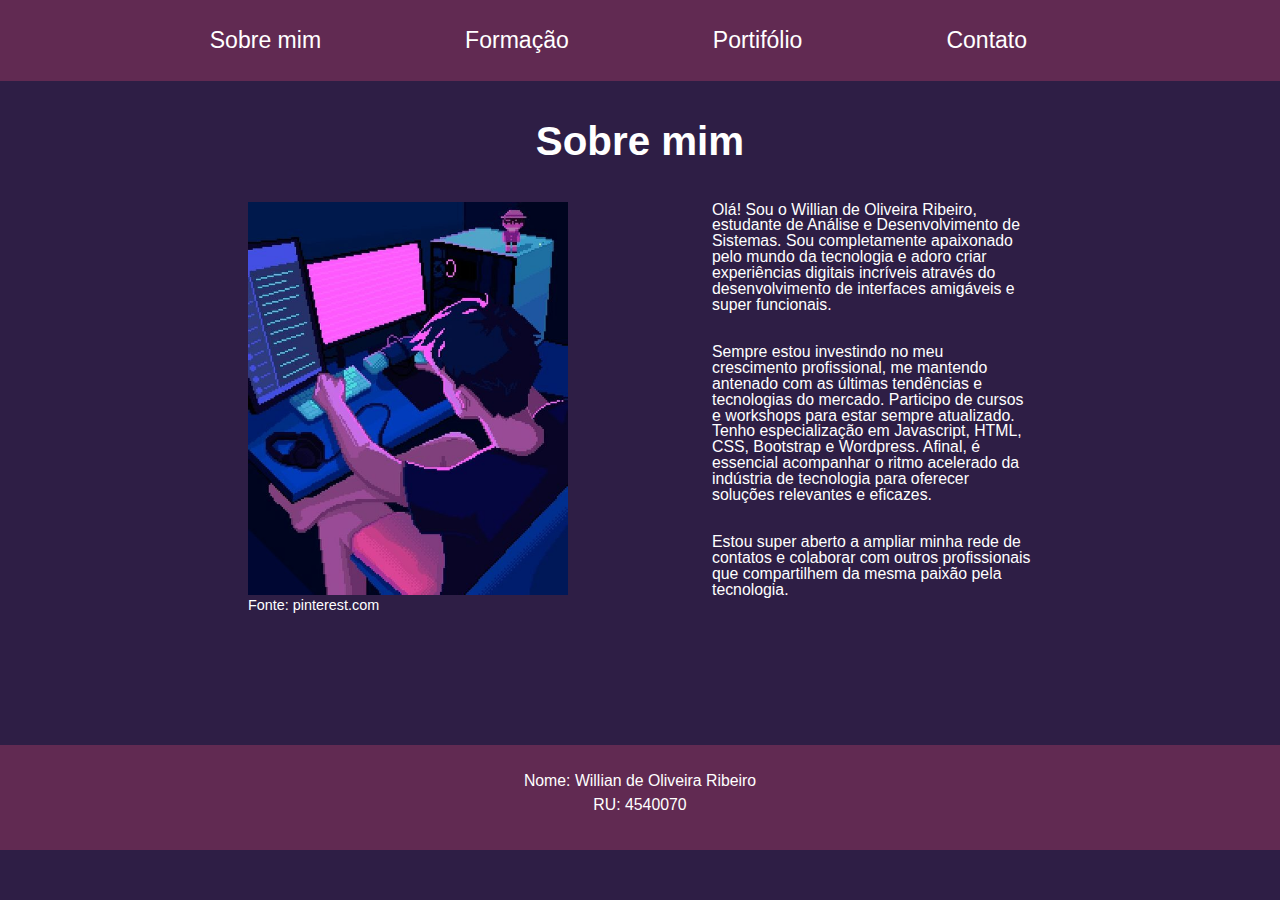
<file: index.html>
<!DOCTYPE html>
<html lang="pt-br">
<head>
    <meta charset="UTF-8">
    <meta name="viewport" content="width=device-width, initial-scale=1.0">
    <title>Portifólio Pessoal</title>

    <link rel="stylesheet" href="style.css">

</head>
<body>
    <header class = menu>
        
        <ul class="lista">
            <li>
                <a href="index.html" class="lista-link">Sobre mim</a>
            </li>

            <li>
                <a href="formacao.html" class="lista-link">Formação</a>
            </li>

            <li>
                <a href="portifolio.html" class="lista-link">Portifólio</a>
            </li>
            <li>
                <a href="contato.html" class="lista-link">Contato</a>
            </li>
        </ul>
    </header>

    <main>
        <h1 class="titulo">Sobre mim</h1>
        
        <!-- Criando um contêiner com classe "container" para organizar conteúdo -->
        <div class="container">

             <!-- Divisão para imagens com classe "container-imagem" -->
            <div class="container-imagem">
                <img src="/assets/d70495e537ae80189a8d221878d2b64d.jpg">
                <p class="texto-fonte">Fonte: 
                    <a class=fonte-link href="https://br.pinterest.com/pin/8585055530951008/">pinterest.com</a>
                </p>
            </div>
            
             <!-- Divisão para texto com classe "container-texto" -->
            <div class="container-texto">
                <p class="texto">Olá! Sou o Willian de Oliveira Ribeiro, estudante de Análise e Desenvolvimento de Sistemas. Sou completamente apaixonado pelo mundo da tecnologia e adoro criar experiências digitais incríveis através do desenvolvimento de interfaces amigáveis e super funcionais.</p>
                <p class="texto">Sempre estou investindo no meu crescimento profissional, me mantendo antenado com as últimas tendências e tecnologias do mercado. Participo de cursos e workshops para estar sempre atualizado. Tenho especialização em Javascript, HTML, CSS, Bootstrap e Wordpress. Afinal, é essencial acompanhar o ritmo acelerado da indústria de tecnologia para oferecer soluções relevantes e eficazes.</p>
                <p class="texto">Estou super aberto a ampliar minha rede de contatos e colaborar com outros profissionais que compartilhem da mesma paixão pela tecnologia. </p>
            </div>
        
        </div>
    </main>

    <footer>
        <p class="footer-texto">Nome: Willian de Oliveira Ribeiro</p>
        <p class="footer-texto">RU: 4540070</p>
    </footer>
    
</body>
</html>
</file>
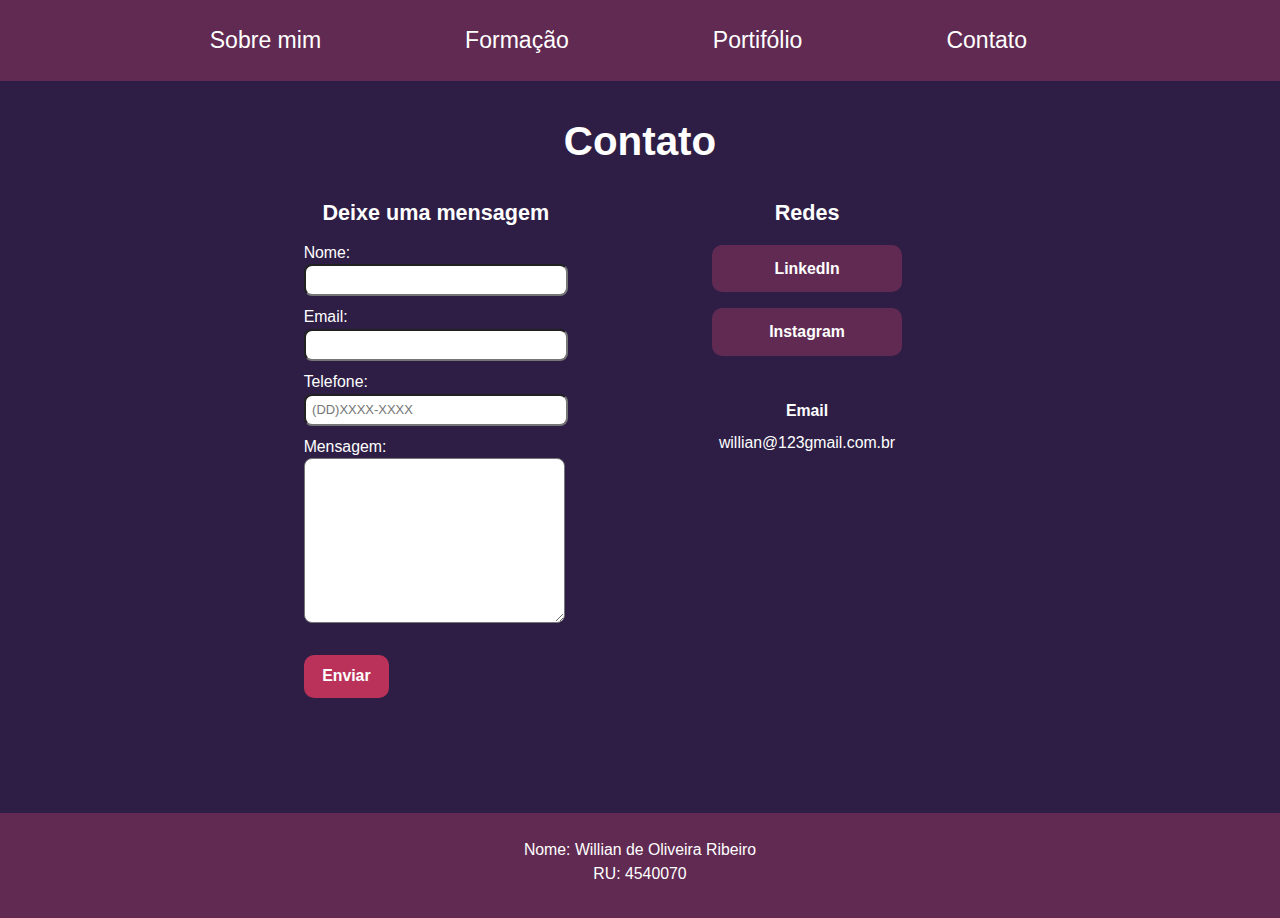
<file: contato.html>
<!DOCTYPE html>
<html lang="pt-br">
<head>
    <meta charset="UTF-8">
    <meta name="viewport" content="width=device-width, initial-scale=1.0">
    <title>Portifólio Pessoal</title>

    <link rel="stylesheet" href="style.css">

</head>
<body>
    <header class = menu>
        <ul class="lista">
            <li>
                <a href="index.html" class="lista-link">Sobre mim</a>
            </li>

            <li>
                <a href="formacao.html" class="lista-link">Formação</a>
            </li>

            <li>
                <a href="portifolio.html" class="lista-link">Portifólio</a>
            </li>
            <li>
                <a href="contato.html" class="lista-link">Contato</a>
            </li>
        </ul>
    </header>

    <main>
        <h1 class="titulo">Contato</h1>

        <div class="container"><!-- Início de um contêiner para organizar conteúdo -->

            <div class="form-container">
                <form>
                    <h2 class="titulo-contato">Deixe uma mensagem</h2>
                    <label class= ""for = nome >Nome:</label>
                    <input class="entrada" type="text" id = nome>
                    
                    <label for = email>Email:</label> 
                    <input class="entrada" type ="email" id = "email">
             
                    <label for ="telefone">Telefone:</label>
                    <input class="entrada" type="tel" id="telefone" placeholder="(DD)XXXX-XXXX">
                    
                    <label for = mensagem>Mensagem:</label>
                    <textarea class="mensagem" id="mensagem" rows="10"></textarea>
        
                    <button class="formulario-botao">Enviar</button>
                
                </form>
            </div>
            
            <div class="redes-container"><!-- Divisão para informações de redes sociais -->
                <div class="redes-container-conteudo"> <!-- Conteúdo das informações de redes sociais -->
                    <h2 class="titulo-contato">Redes</h2>

                    <div class="link-redes-container"><!-- Contêiner para links das redes sociais -->
                        <a class="link-botao" href="https://www.linkedin.com/home?original_referer=https%3A%2F%2Fwww.linkedin.com%2Ffeed%2F">LinkedIn</a>
                        <a class="link-botao" href="https://www.instagram.com">Instagram</a>
                    </div>
                
                    <div class="email-container"><!-- Contêiner para informações de email -->
                        <p class="texto-email">Email</p>
                        <p class="email">willian@123gmail.com.br</p>
                    </div>
                </div>
            </div>  
        </div>
    </main>

    <footer>
        <p class="footer-texto">Nome: Willian de Oliveira Ribeiro</p>
        <p class="footer-texto">RU: 4540070</p>
    </footer>
    
</body>
</html>
</file>
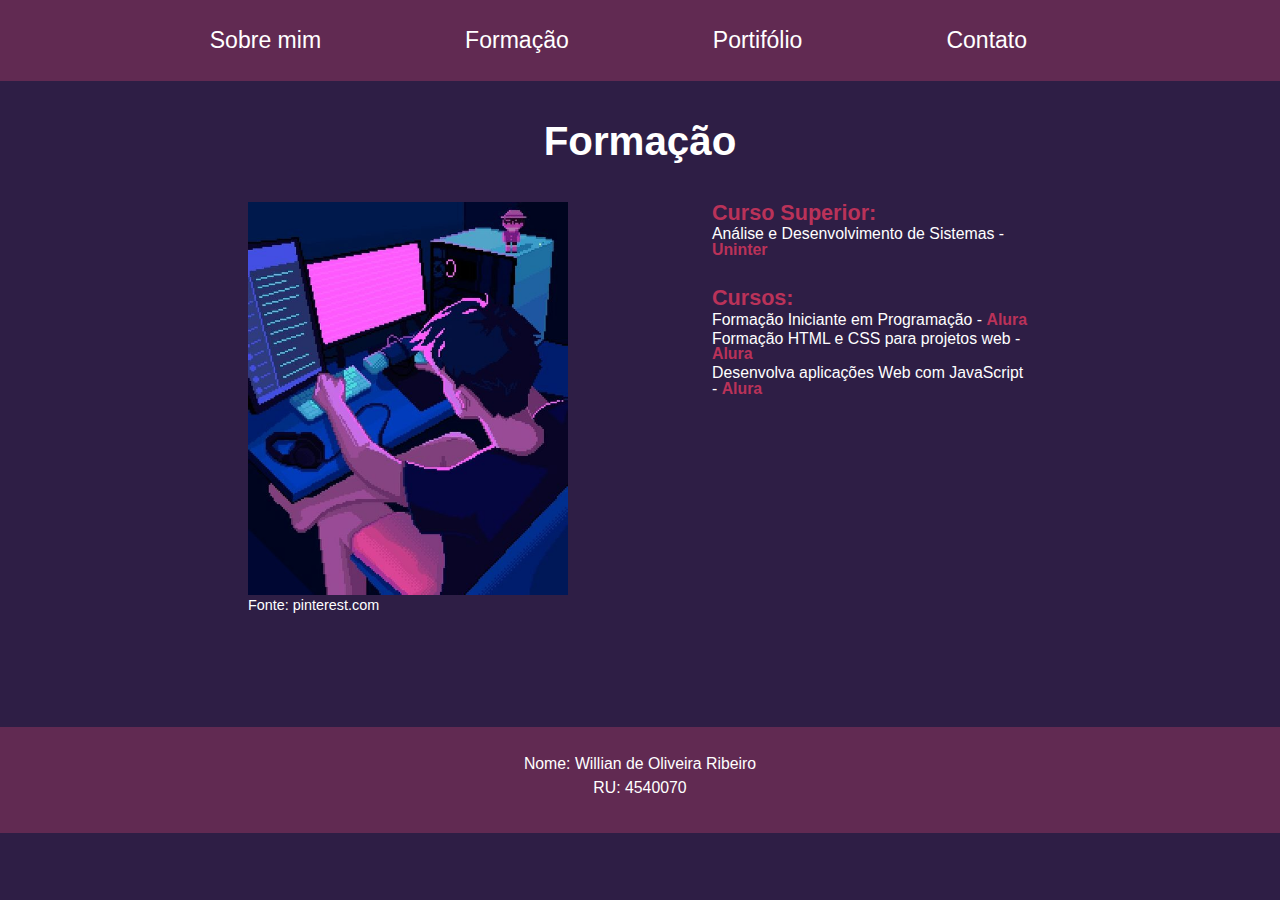
<file: formacao.html>
<!DOCTYPE html>
<html lang="pt-br">
<head>
    <meta charset="UTF-8">
    <meta name="viewport" content="width=device-width, initial-scale=1.0">
    <title>Portifólio Pessoal</title>

    <link rel="stylesheet" href="style.css">

</head>
<body>
    <header class = menu>
        <ul class="lista">
            <li>
                <a href="index.html" class="lista-link">Sobre mim</a>
            </li>

            <li>
                <a href="formacao.html" class="lista-link">Formação</a>
            </li>

            <li>
                <a href="portifolio.html" class="lista-link">Portifólio</a>
            </li>
            <li>
                <a href="contato.html" class="lista-link">Contato</a>
            </li>
        </ul>
    </header>


    <main>
        <h1 class="titulo">Formação</h1>
        
        <div class="container"><!-- Início de um contêiner para organizar conteúdo -->

            <div class="container-imagem"><!-- Divisão para a imagem de formação -->
                <img src="/assets/d70495e537ae80189a8d221878d2b64d.jpg">
                <p class="texto-fonte">Fonte: 
                    <a class=fonte-link href="https://br.pinterest.com/pin/8585055530951008/">pinterest.com</a>
                </p>
            </div>

            <div class="container-texto-formacao"><!-- Divisão para o texto de formação -->
                
                <h2 class="titulo-curso">Curso Superior:</h2>
                <p class="texto-curso">Análise e Desenvolvimento de Sistemas - <span class="texto-instituicao">Uninter</span></p>

                <div class="container-cursos"><!-- Contêiner para os cursos -->
                    <h2 class="titulo-curso">Cursos:</h2>
                    <ul class="lista-cursos">
                        <li class="texto-curso ">Formação Iniciante em Programação - <span class="texto-instituicao">Alura</span></li>
                        <li class="texto-curso">Formação HTML e CSS para projetos web - <span class="texto-instituicao">Alura</span></li>
                        <li class="texto-curso">Desenvolva aplicações Web com JavaScript - <span class="texto-instituicao">Alura</span></li>
                    </ul>
                </div>
            </div>
        </div>
    </main>

    <footer>
        <p class="footer-texto">Nome: Willian de Oliveira Ribeiro</p>
        <p class="footer-texto">RU: 4540070</p>
    </footer>
    
</body>
</html>
</file>
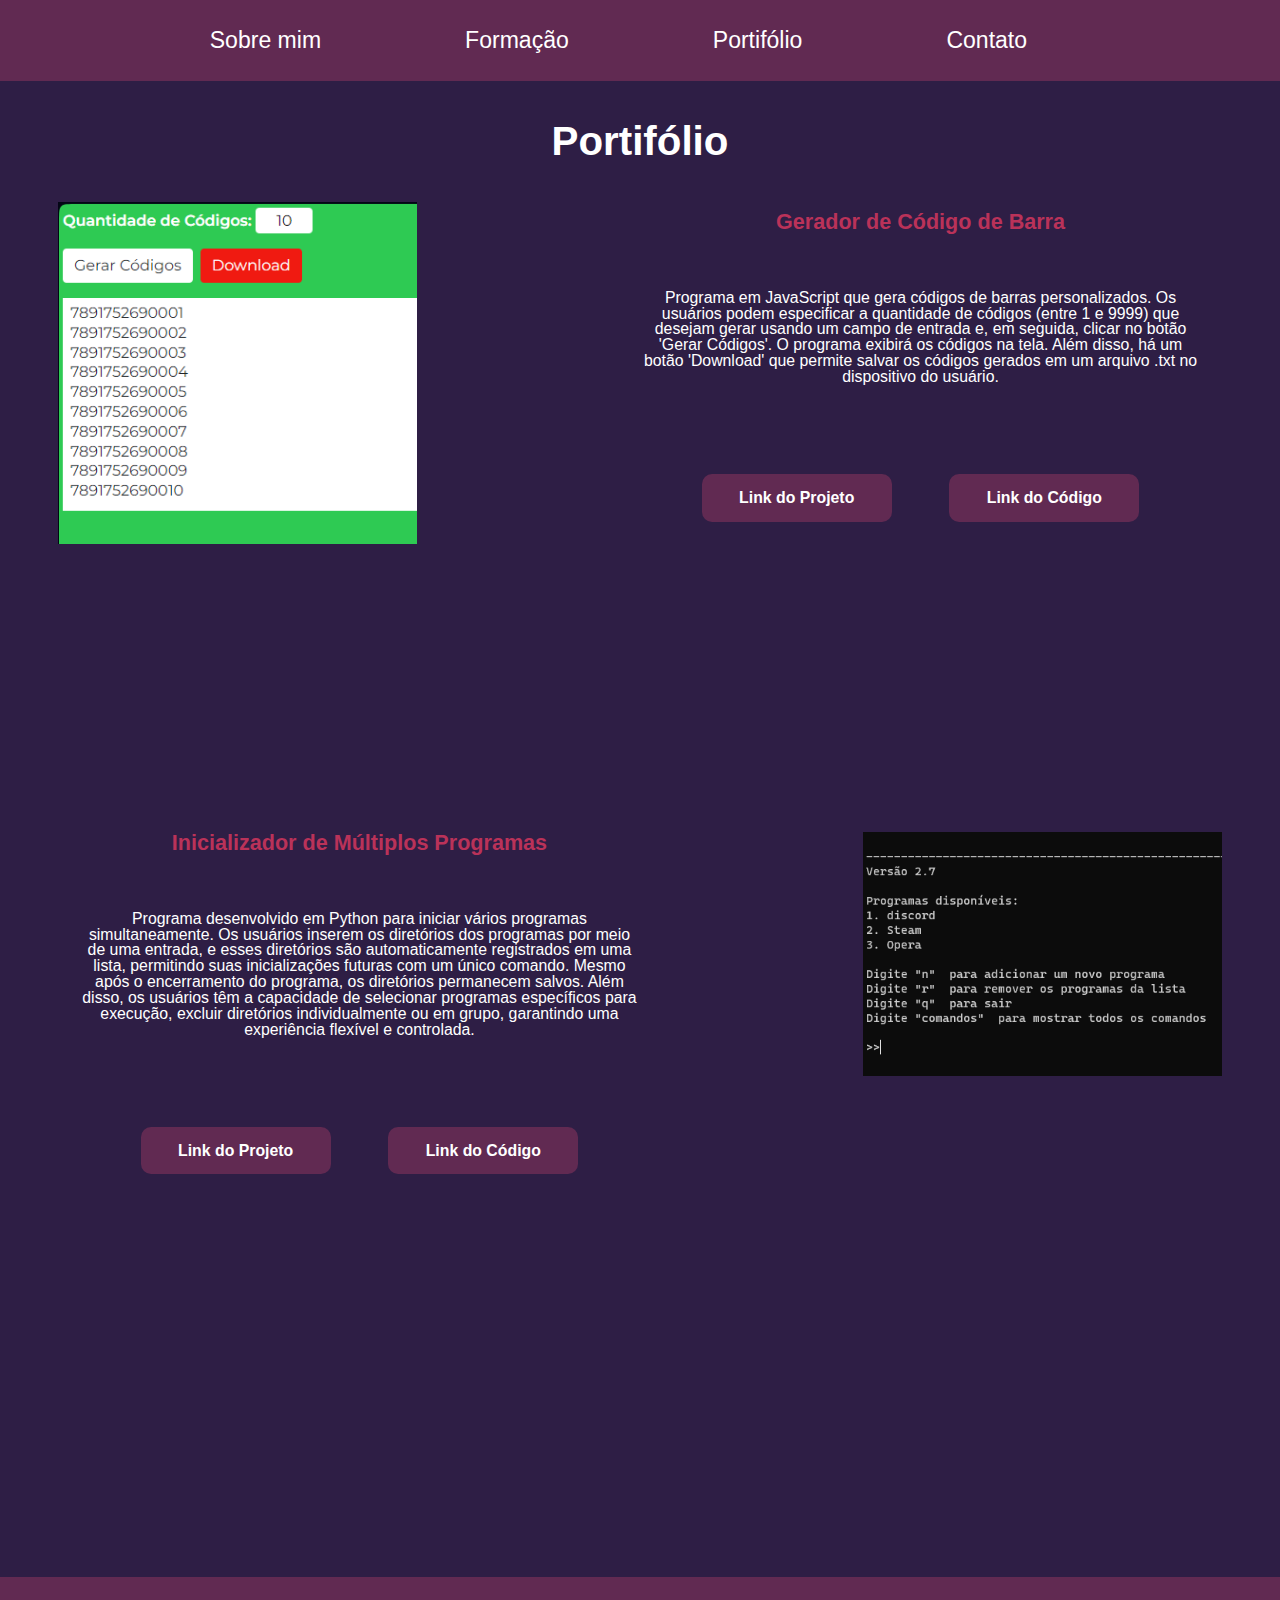
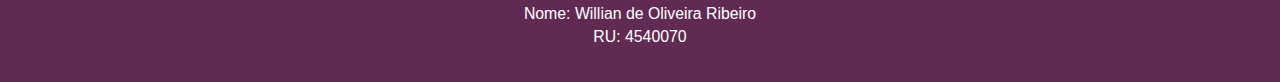
<file: portifolio.html>
<!DOCTYPE html>
<html lang="pt-br">
<head>
    <meta charset="UTF-8">
    <meta name="viewport" content="width=device-width, initial-scale=1.0">
    <title>Portifólio Pessoal</title>

    <link rel="stylesheet" href="style.css">

</head>
<body>
    <header class = menu>
        <ul class="lista">
            <li>
                <a href="index.html" class="lista-link">Sobre mim</a>
            </li>

            <li>
                <a href="formacao.html" class="lista-link">Formação</a>
            </li>

            <li>
                <a href="portifolio.html" class="lista-link">Portifólio</a>
            </li>
            <li>
                <a href="contato.html" class="lista-link">Contato</a>
            </li>
        </ul>
    </header>

    <main>
        <h1 class="titulo">Portifólio</h1>

        <section class="portifolio-projeto"><!-- Seção para o primeiro projeto no portfólio -->

            <div class="container container-portifolio-conteudo"><!-- Contêiner para organizar o conteúdo do projeto 1 -->
                
                <div class="container-portifolio-imagem"> <!-- Contêiner para a imagem do projeto 1 -->
                    <img class="portifolio-imagem" src="/assets/imagem-gerador-de-codigos-de-barra(1).png">
                </div>

                <div class="container-portifolio-texto-links"><!-- Contêiner para o texto e links do projeto 1 -->
                    <h2 class="titulo-secundario">Gerador de Código de Barra</h2>

                    <P class="texto texto-portifolio">Programa em JavaScript que gera códigos de barras personalizados. Os usuários podem especificar a quantidade de códigos (entre 1 e 9999) que desejam gerar usando um campo de entrada e, em seguida, clicar no botão 'Gerar Códigos'. O programa exibirá os códigos na tela. Além disso, há um botão 'Download' que permite salvar os códigos gerados em um arquivo .txt no dispositivo do usuário.</P>

                    <div class="container-portifolio-links"><!-- Contêiner para os links do projeto 1 -->
                        <a class = "link-botao portifolio-links" href="https://gerador-de-codigos-de-barra.vercel.app">Link do Projeto</a>
                        <a class = "link-botao portifolio-links" href="https://github.com/oliver-will61/gerador-de-codigos-de-barra">Link do Código</a>    
                    </div>
                </div>
            </div>

        </section><!-- Fim da seção do projeto 1 -->

        <section class="portifolio-projeto"><!-- Seção para o segundo projeto no portfólio -->

            <div class="container container-portifolio-conteudo2"><!-- Contêiner para organizar o conteúdo do projeto 2 -->
                
                <div class="container-portifolio-texto-links"><!-- Contêiner para o texto e links do projeto 2 -->
                    <h2 class="titulo-secundario">Inicializador de Múltiplos Programas</h2>

                    <P class="texto texto-portifolio">Programa desenvolvido em Python para iniciar vários programas simultaneamente. Os usuários inserem os diretórios dos programas por meio de uma entrada, e esses diretórios são automaticamente registrados em uma lista, permitindo suas inicializações futuras com um único comando. Mesmo após o encerramento do programa, os diretórios permanecem salvos. Além disso, os usuários têm a capacidade de selecionar programas específicos para execução, excluir diretórios individualmente ou em grupo, garantindo uma experiência flexível e controlada.</P>
                    
                    <div class="container-portifolio-links"><!-- Contêiner para os links do projeto 2 -->
                        <a class = "link-botao portifolio-links" href="#">Link do Projeto</a>
                        <a class = "link-botao portifolio-links" href="https://github.com/oliver-will61/inicializador_de_multiplos_programas">Link do Código</a>    
                    </div>
               </div>

                <div class="container-portifolio-imagem"><!-- Contêiner para a imagem do projeto 2 -->
                    <img class="portifolio-imagem" src="/assets/imagem-executor-de-multiplos-programas(1).png">
                </div>
            </div>

        </section><!-- Fim da seção do projeto 2 -->
        
    </main>

    <footer>
        <p class="footer-texto">Nome: Willian de Oliveira Ribeiro</p>
        <p class="footer-texto">RU: 4540070</p>
    </footer>
</body>
</html>
</file>
<file: style.css>
/* Importações de arquivos CSS externos */

@import url(reset.css);
@import url(contato_style.css);
@import url(formacao_style.css);
@import url(portifolio_style.css);

/* Definição de variáveis para cores e tamanhos de fonte */

:root {
    --cor-de-fundo-menu: #612a52;
    --cor-de-fundo: #2e1e45;
    --cor-fonte: #ffffff;
    --cor-fonte-hover:#ccbca1;
    --cor-botao-hover:#ff695c;
    --cor-botao:#ba3259;

    --tamanho-fonte-titulo:2.8em;
    --tamanho-fonte-menu:1.6em;
    --tamanho-fonte-titulo2: 1.5em;
    --tamanho-fonte-principal: 1.1em;
}

/*-------------------------------------------------------------------------*/

body{
    background-color: var(--cor-de-fundo);
    font-size: 1.2em;
    font-family: Arial, Helvetica, sans-serif;
    height: 100vh;
}
.menu{
    display: flex;
    justify-content: center;
    background-color: var(--cor-de-fundo-menu);
    padding: 2em;
    font-weight: 500;
}
.lista{
    display: flex;
    margin-right: 3em;
    gap: 10em;  
}
.lista-link{
    color: var(--cor-fonte);
    text-decoration: none;
    font-size: var(--tamanho-fonte-menu);
}
.lista-link:hover, .fonte-link:hover{
    color: var(--cor-fonte-hover);
}
main{
    color: var(--cor-fonte);
}
.titulo{
    font-size: var(--tamanho-fonte-titulo);
    text-align: center;
    margin: 1.5em 0 1.5em 0;
    font-weight: 600;
}
.container{
    display: flex;
    justify-content: center;
    gap: 10em
    
}
.container-imagem{
    width: 23%;
}

.container-imagem img {
    width: 100%;
}


.fonte-link{
    text-decoration: none;
    color: var(--cor-fonte);
}
.container-texto {
    display: flex;
    flex-direction: column;
    justify-content: center;
    width: 23%;
}

.texto{
    margin-bottom: 2em;
    font-size: var(--tamanho-fonte-principal);
}

footer{
    margin-top: 17em;
    background-color: var(--cor-de-fundo-menu);
    padding: 2em 0;
}

.footer-texto{
    font-size: var(--tamanho-fonte-principal);
    color: var(--cor-fonte);
    text-align: center;
    margin-bottom: 0.5em;
}

/*----------------------------------------------------------------------------*/
/* Estilos responsivos para resoluções de tela maiores (max-width: 1920px) */
@media (max-width:1920px) {
    body{
        font-size: 0.9em;
    }
    .titulo{
        margin: 1em 0;
    }
    .container-imagem{
        width: 25%;
    }

    .container-texto {
        width: 25%;
    }

    footer{
        margin-top: 8em; 
    }
}
</file>
